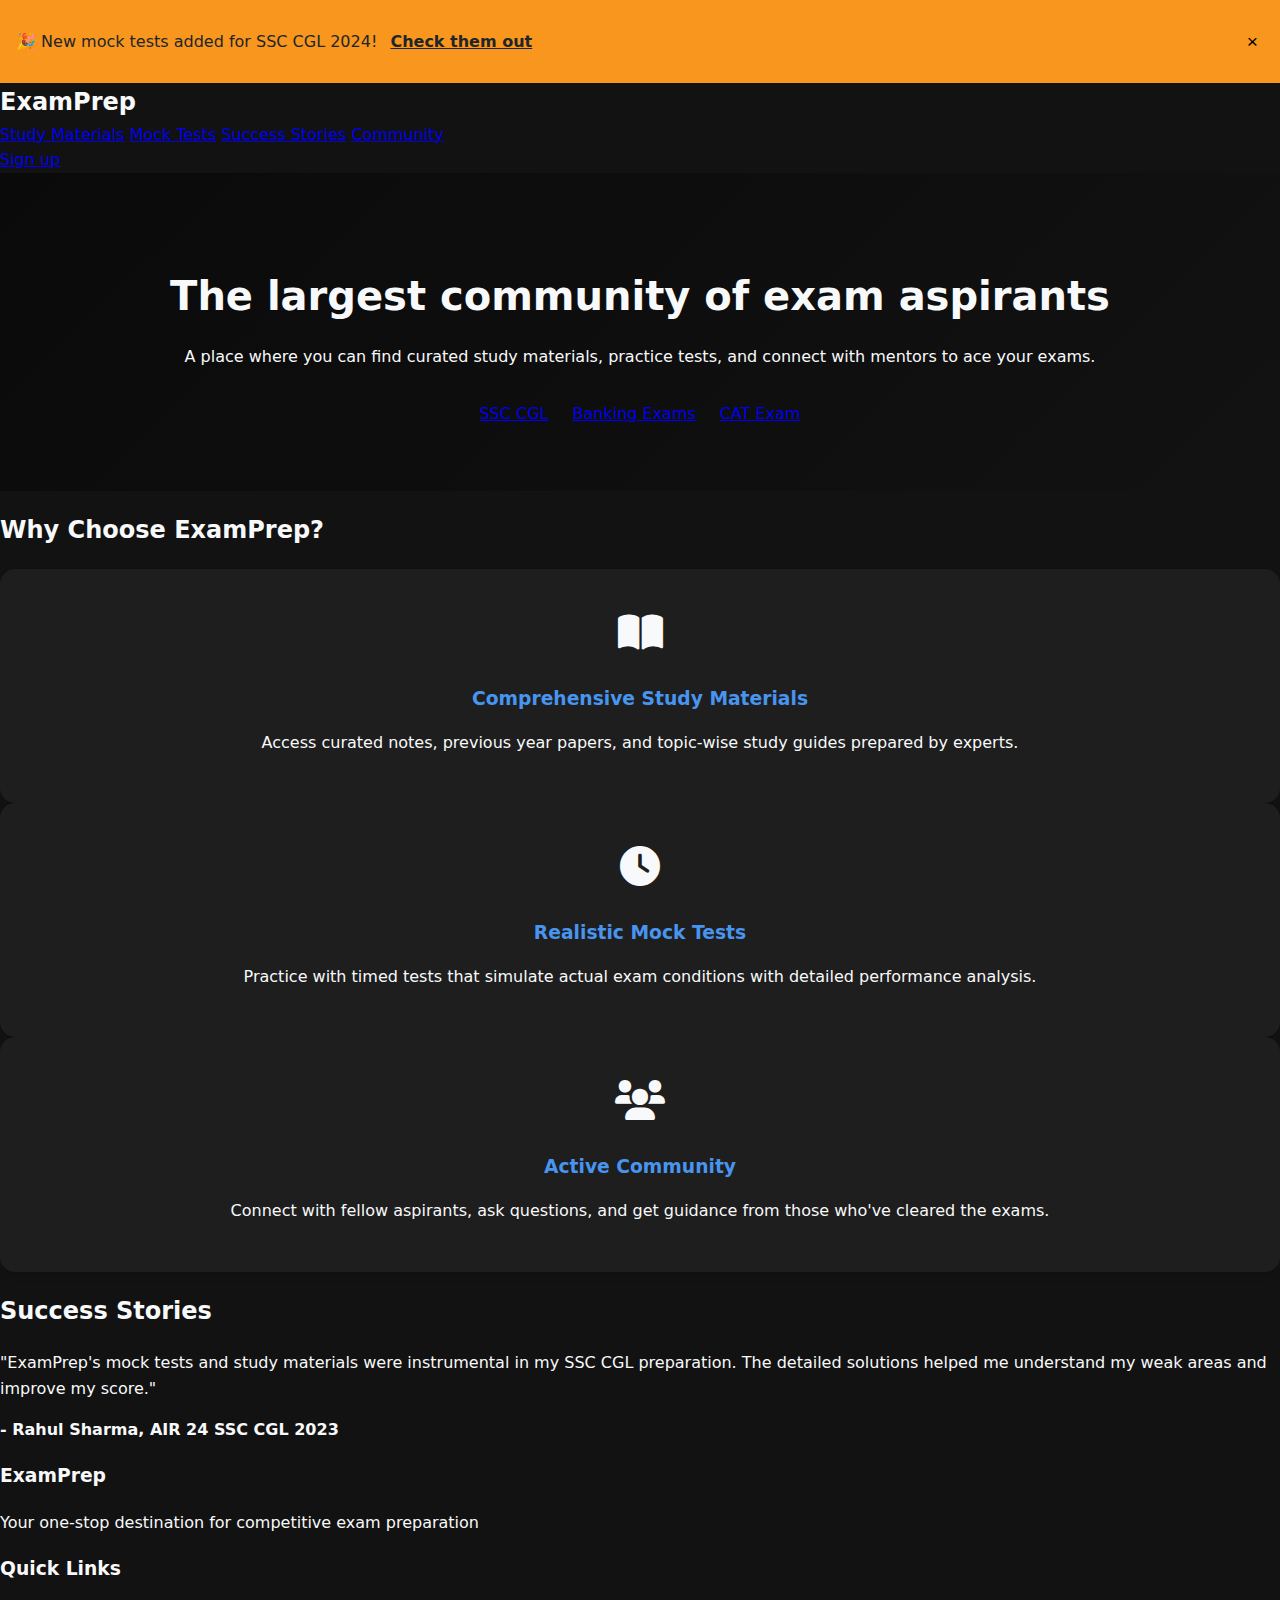
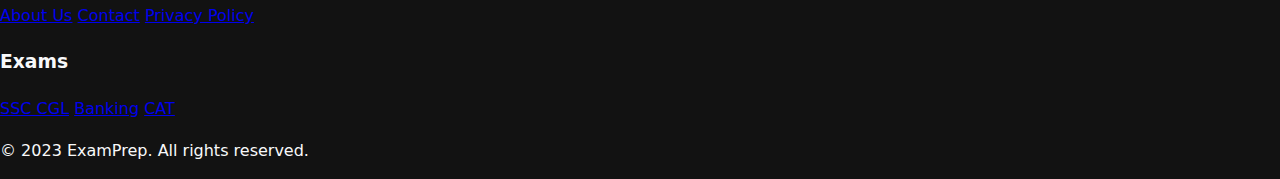
<file: index.html>
<!DOCTYPE html>
<html lang="en">
<head>
    <meta charset="UTF-8">
    <meta name="viewport" content="width=device-width, initial-scale=1.0">
    <title>ExamPrep - Your Gateway to Success</title>
    <link rel="stylesheet" href="styles.css">
    <link rel="stylesheet" href="https://cdnjs.cloudflare.com/ajax/libs/font-awesome/6.0.0/css/all.min.css">
</head>
<body>
    <!-- Notification Banner -->
    <div class="notification-banner">
        <p>🎉 New mock tests added for SSC CGL 2024! <a href="#">Check them out</a></p>
        <button class="close-banner">&times;</button>
    </div>

    <header>
        <nav>
            <div class="logo">ExamPrep</div>
            <div class="nav-links">
                <a href="#">Study Materials</a>
                <a href="#">Mock Tests</a>
                <a href="#">Success Stories</a>
                <a href="#">Community</a>
            </div>
            <a href="#" class="cta-button">Sign up</a>
        </nav>
    </header>
    
    <section class="hero">
        <h1>The largest community of exam aspirants</h1>
        <p>A place where you can find curated study materials, practice tests, and connect with mentors to ace your exams.</p>
        
        <div class="exam-buttons">
            <a href="exam-page.html?exam=ssc" class="exam-button">SSC CGL</a>
            <a href="exam-page.html?exam=banking" class="exam-button">Banking Exams</a>
            <a href="exam-page.html?exam=cat" class="exam-button">CAT Exam</a>
        </div>
    </section>
    
    <section class="features">
        <h2 class="section-title">Why Choose ExamPrep?</h2>
        <div class="features-grid">
            <div class="feature-card">
                <div class="feature-icon"><i class="fas fa-book-open"></i></div>
                <h3>Comprehensive Study Materials</h3>
                <p>Access curated notes, previous year papers, and topic-wise study guides prepared by experts.</p>
            </div>
            <div class="feature-card">
                <div class="feature-icon"><i class="fas fa-clock"></i></div>
                <h3>Realistic Mock Tests</h3>
                <p>Practice with timed tests that simulate actual exam conditions with detailed performance analysis.</p>
            </div>
            <div class="feature-card">
                <div class="feature-icon"><i class="fas fa-users"></i></div>
                <h3>Active Community</h3>
                <p>Connect with fellow aspirants, ask questions, and get guidance from those who've cleared the exams.</p>
            </div>
        </div>
    </section>
    
    <section class="testimonials">
        <h2 class="section-title">Success Stories</h2>
        <div class="testimonial-card">
            <div class="testimonial-content">
                <p>"ExamPrep's mock tests and study materials were instrumental in my SSC CGL preparation. The detailed solutions helped me understand my weak areas and improve my score."</p>
                <p><strong>- Rahul Sharma, AIR 24 SSC CGL 2023</strong></p>
            </div>
        </div>
    </section>
    
    <footer>
        <div class="footer-content">
            <div class="footer-section">
                <h3>ExamPrep</h3>
                <p>Your one-stop destination for competitive exam preparation</p>
            </div>
            <div class="footer-section">
                <h3>Quick Links</h3>
                <a href="#">About Us</a>
                <a href="#">Contact</a>
                <a href="#">Privacy Policy</a>
            </div>
            <div class="footer-section">
                <h3>Exams</h3>
                <a href="#">SSC CGL</a>
                <a href="#">Banking</a>
                <a href="#">CAT</a>
            </div>
        </div>
        <div class="footer-bottom">
            <p>&copy; 2023 ExamPrep. All rights reserved.</p>
        </div>
    </footer>

    <script src="script.js"></script>
</body>
</html>
</file>
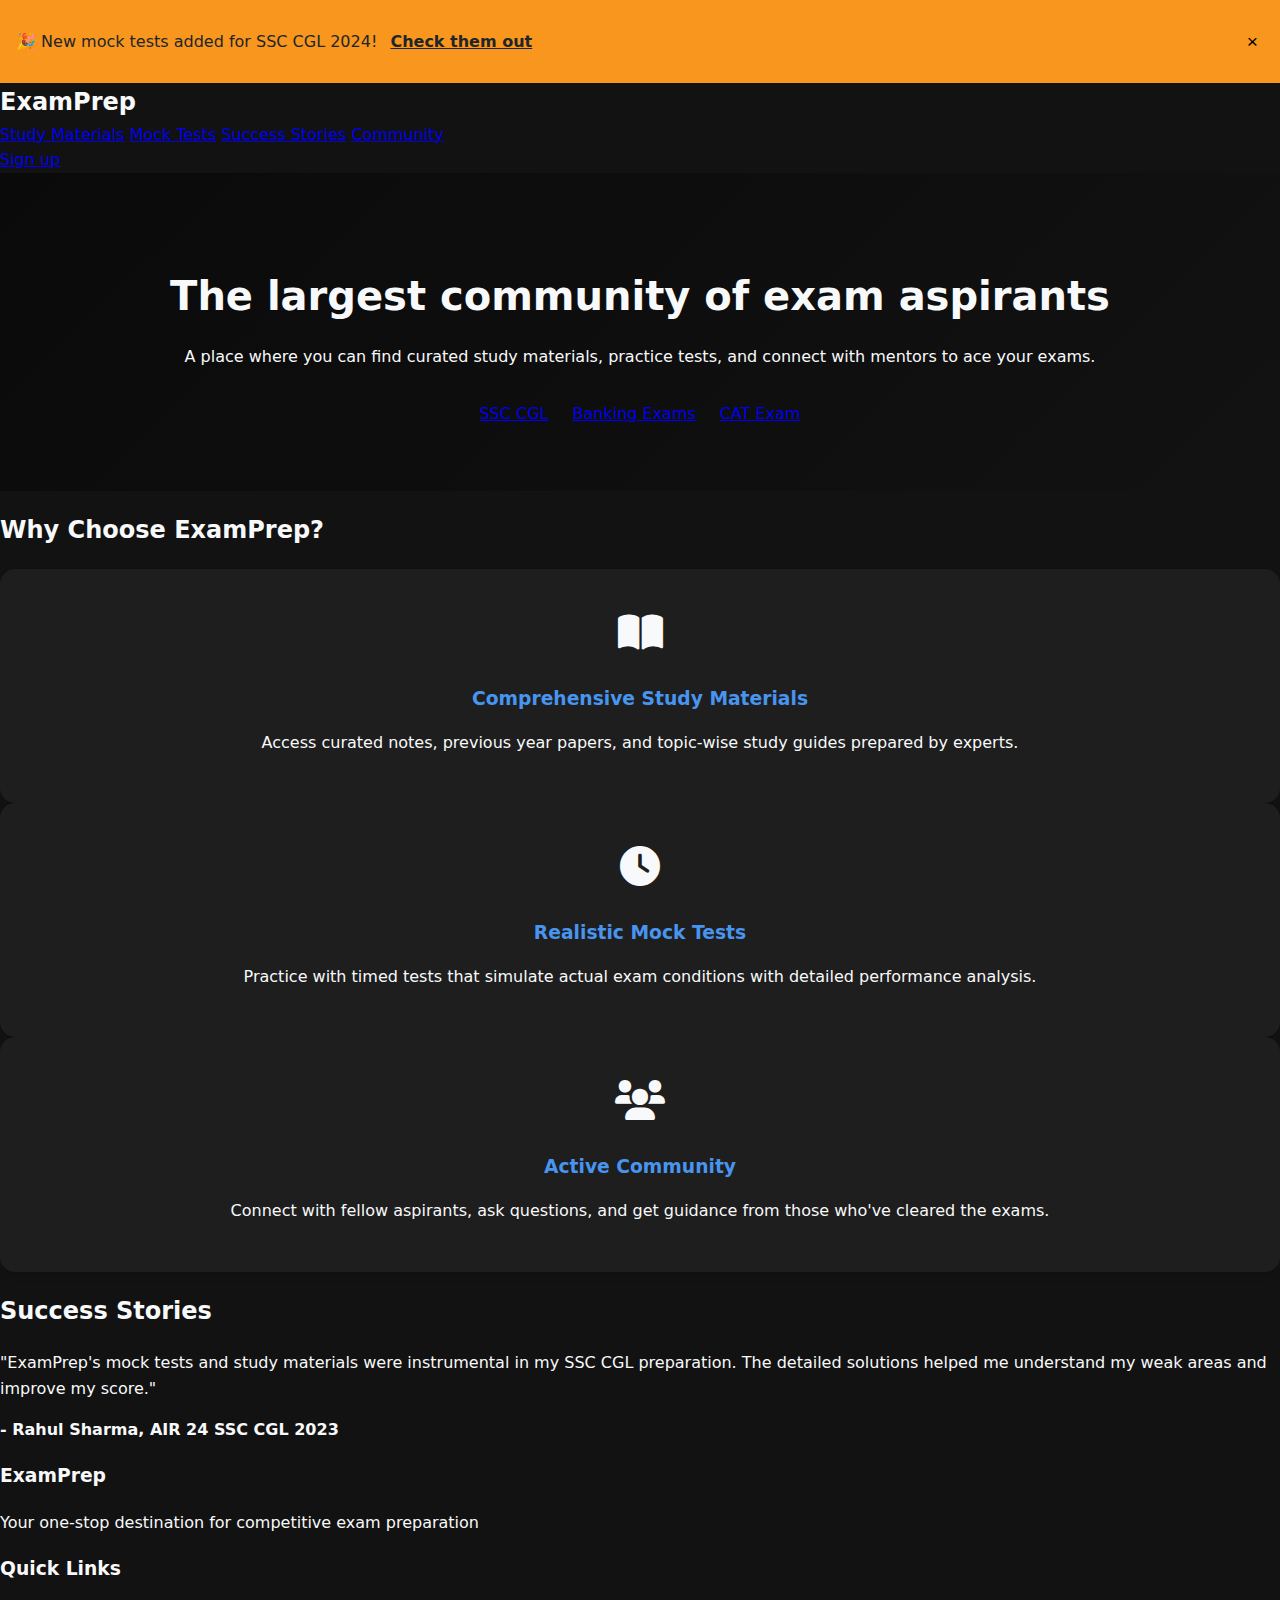
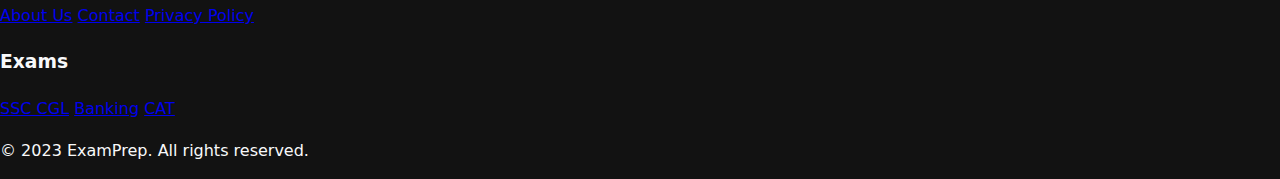
<file: deepseek_html_20250714_769ae2.html>
<!DOCTYPE html>
<html lang="en">
<head>
    <meta charset="UTF-8">
    <meta name="viewport" content="width=device-width, initial-scale=1.0">
    <title>ExamPrep - Your Gateway to Success</title>
    <link rel="stylesheet" href="styles.css">
    <link rel="stylesheet" href="https://cdnjs.cloudflare.com/ajax/libs/font-awesome/6.0.0/css/all.min.css">
</head>
<body>
    <!-- Notification Banner -->
    <div class="notification-banner">
        <p>🎉 New mock tests added for SSC CGL 2024! <a href="#">Check them out</a></p>
        <button class="close-banner">&times;</button>
    </div>

    <header>
        <nav>
            <div class="logo">ExamPrep</div>
            <div class="nav-links">
                <a href="#">Study Materials</a>
                <a href="#">Mock Tests</a>
                <a href="#">Success Stories</a>
                <a href="#">Community</a>
            </div>
            <a href="#" class="cta-button">Sign up</a>
        </nav>
    </header>
    
    <section class="hero">
        <h1>The largest community of exam aspirants</h1>
        <p>A place where you can find curated study materials, practice tests, and connect with mentors to ace your exams.</p>
        
        <div class="exam-buttons">
            <a href="exam-page.html?exam=ssc" class="exam-button">SSC CGL</a>
            <a href="exam-page.html?exam=banking" class="exam-button">Banking Exams</a>
            <a href="exam-page.html?exam=cat" class="exam-button">CAT Exam</a>
        </div>
    </section>
    
    <section class="features">
        <h2 class="section-title">Why Choose ExamPrep?</h2>
        <div class="features-grid">
            <div class="feature-card">
                <div class="feature-icon"><i class="fas fa-book-open"></i></div>
                <h3>Comprehensive Study Materials</h3>
                <p>Access curated notes, previous year papers, and topic-wise study guides prepared by experts.</p>
            </div>
            <div class="feature-card">
                <div class="feature-icon"><i class="fas fa-clock"></i></div>
                <h3>Realistic Mock Tests</h3>
                <p>Practice with timed tests that simulate actual exam conditions with detailed performance analysis.</p>
            </div>
            <div class="feature-card">
                <div class="feature-icon"><i class="fas fa-users"></i></div>
                <h3>Active Community</h3>
                <p>Connect with fellow aspirants, ask questions, and get guidance from those who've cleared the exams.</p>
            </div>
        </div>
    </section>
    
    <section class="testimonials">
        <h2 class="section-title">Success Stories</h2>
        <div class="testimonial-card">
            <div class="testimonial-content">
                <p>"ExamPrep's mock tests and study materials were instrumental in my SSC CGL preparation. The detailed solutions helped me understand my weak areas and improve my score."</p>
                <p><strong>- Rahul Sharma, AIR 24 SSC CGL 2023</strong></p>
            </div>
        </div>
    </section>
    
    <footer>
        <div class="footer-content">
            <div class="footer-section">
                <h3>ExamPrep</h3>
                <p>Your one-stop destination for competitive exam preparation</p>
            </div>
            <div class="footer-section">
                <h3>Quick Links</h3>
                <a href="#">About Us</a>
                <a href="#">Contact</a>
                <a href="#">Privacy Policy</a>
            </div>
            <div class="footer-section">
                <h3>Exams</h3>
                <a href="#">SSC CGL</a>
                <a href="#">Banking</a>
                <a href="#">CAT</a>
            </div>
        </div>
        <div class="footer-bottom">
            <p>&copy; 2023 ExamPrep. All rights reserved.</p>
        </div>
    </footer>

    <script src="script.js"></script>
</body>
</html>
</file>
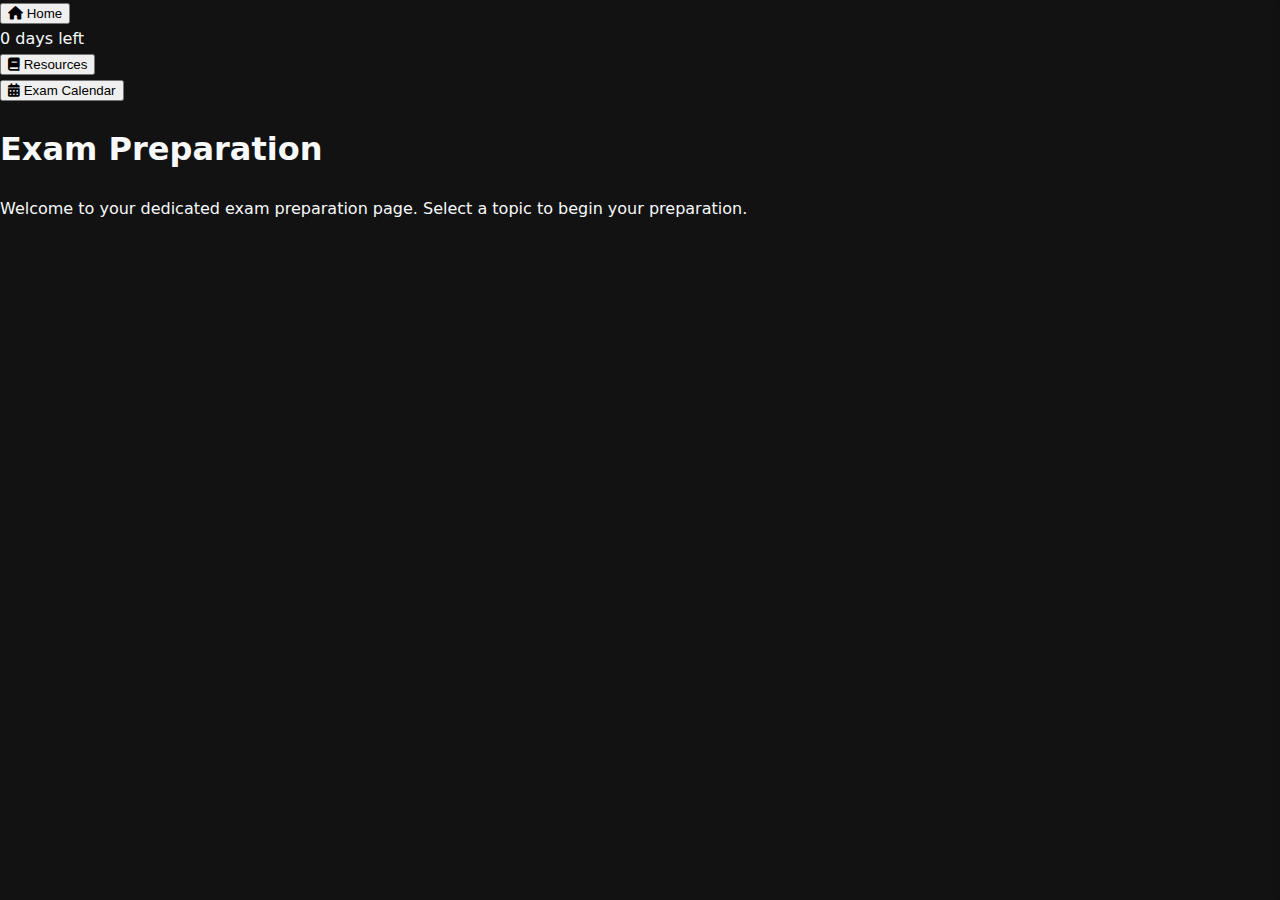
<file: deepseek_html_20250714_f3fe8f (1).html>
<!DOCTYPE html>
<html lang="en">
<head>
    <meta charset="UTF-8">
    <meta name="viewport" content="width=device-width, initial-scale=1.0">
    <title>Exam Preparation | ExamPrep</title>
    <link rel="stylesheet" href="styles.css">
    <link rel="stylesheet" href="calendar.css">
    <link rel="stylesheet" href="https://cdnjs.cloudflare.com/ajax/libs/font-awesome/6.0.0/css/all.min.css">
</head>
<body>
    <!-- Dark Theme Navbar -->
    <header class="exam-header">
        <nav>
            <div class="nav-left">
                <button class="nav-button" onclick="window.location.href='index.html'">
                    <i class="fas fa-home"></i> Home
                </button>
                <div class="days-countdown" id="daysCountdown">
                    <span id="daysLeft">--</span> days left
                </div>
                <button class="nav-button" id="resourcesBtn">
                    <i class="fas fa-book"></i> Resources
                </button>
            </div>
            
            <div class="nav-right">
                <button class="nav-button" id="calendarToggle">
                    <i class="fas fa-calendar-alt"></i> Exam Calendar
                </button>
            </div>
        </nav>
    </header>

    <!-- Calendar Sidebar -->
    <div class="calendar-sidebar" id="calendarSidebar">
        <div class="sidebar-header">
            <h3>Exam Calendar</h3>
            <button class="close-sidebar">&times;</button>
        </div>
        <div class="calendar-events" id="calendarEvents">
            <!-- Events will be added dynamically -->
            <div class="event-item">
                <div class="event-date">15 Oct</div>
                <div class="event-title">SSC CGL Tier-I</div>
            </div>
            <!-- More events can be added here -->
        </div>
    </div>

    <!-- Main Content -->
    <main class="exam-main">
        <h1 id="examTitle">Exam Preparation</h1>
        <div class="exam-content">
            <p>Welcome to your dedicated exam preparation page. Select a topic to begin your preparation.</p>
            <!-- Content will be loaded based on exam type -->
        </div>
    </main>

    <!-- Overlay when sidebar is open -->
    <div class="overlay" id="overlay"></div>

    <script src="script.js"></script>
    <script>
        // Get exam type from URL
        const urlParams = new URLSearchParams(window.location.search);
        const examType = urlParams.get('exam');
        
        // Set exam title and countdown based on exam type
        document.addEventListener('DOMContentLoaded', function() {
            const examTitle = document.getElementById('examTitle');
            const examDate = new Date();
            
            switch(examType) {
                case 'ssc':
                    examTitle.textContent = 'SSC CGL Preparation';
                    examDate.setMonth(examDate.getMonth() + 3); // Example: 3 months from now
                    break;
                case 'banking':
                    examTitle.textContent = 'Banking Exams Preparation';
                    examDate.setMonth(examDate.getMonth() + 2);
                    break;
                case 'cat':
                    examTitle.textContent = 'CAT Exam Preparation';
                    examDate.setMonth(examDate.getMonth() + 4);
                    break;
            }
            
            // Set countdown
            updateCountdown(examDate);
        });
        
        function updateCountdown(examDate) {
            const today = new Date();
            const timeDiff = examDate.getTime() - today.getTime();
            const daysLeft = Math.ceil(timeDiff / (1000 * 3600 * 24));
            
            document.getElementById('daysLeft').textContent = daysLeft;
        }
    </script>
</body>
</html>
</file>
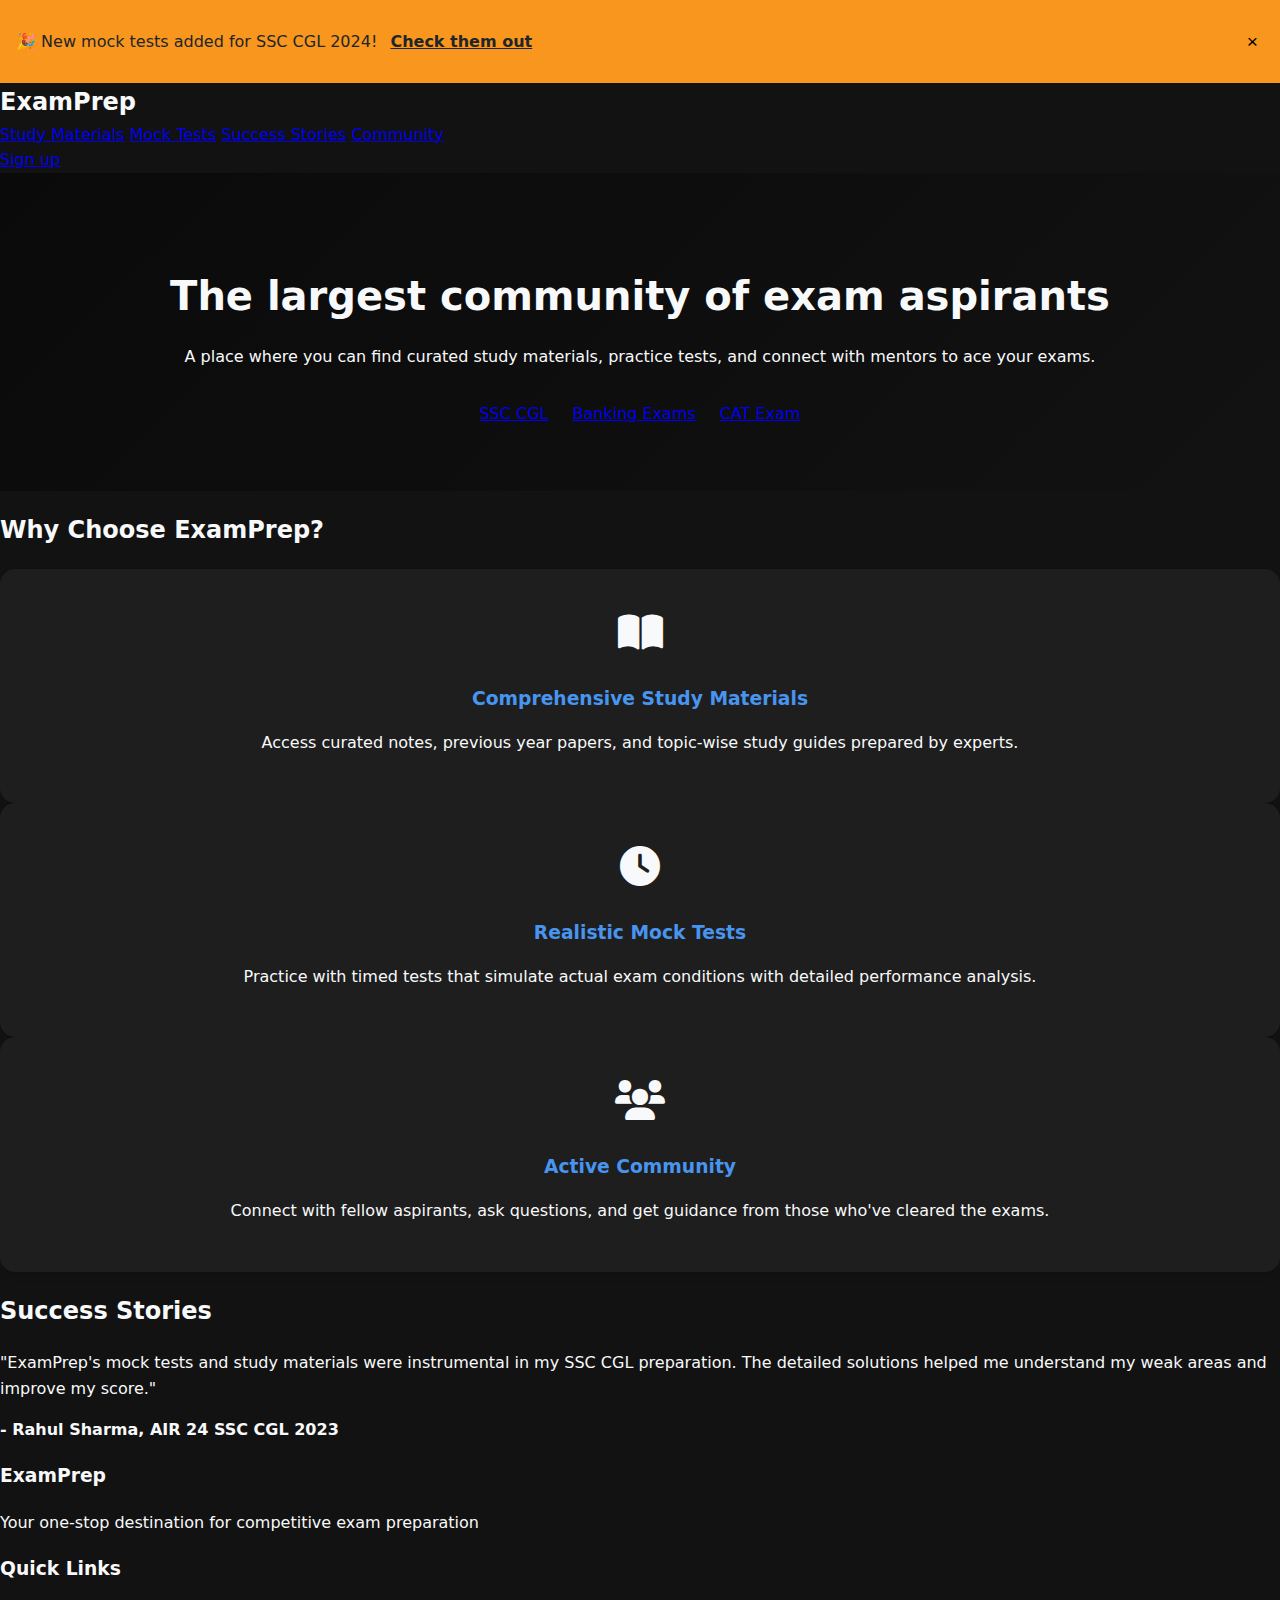
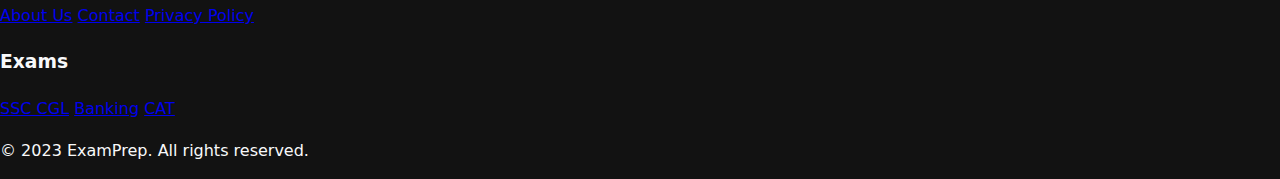
<file: exam-details.html>
<!DOCTYPE html>
<html lang="en">
<head>
    <meta charset="UTF-8">
    <meta name="viewport" content="width=device-width, initial-scale=1.0">
    <title>Exam Details | ExamPrep</title>
    <link rel="stylesheet" href="styles.css">
    <link rel="stylesheet" href="https://cdnjs.cloudflare.com/ajax/libs/font-awesome/6.0.0/css/all.min.css">
</head>
<body class="dark-theme">
    <header class="main-header">
        <div class="header-container">
            <div class="logo">
                <span class="logo-icon">📚</span>
                <span>ExamPrep</span>
            </div>
            <button class="back-btn" onclick="window.history.back()">
                <i class="fas fa-arrow-left"></i> Back
            </button>
        </div>
    </header>

    <main class="exam-details-container">
        <div class="exam-header" id="examHeader">
            <h1 id="examTitle">Exam Title</h1>
            <div class="exam-meta">
                <div class="meta-item">
                    <i class="fas fa-calendar-day"></i>
                    <span id="examDate">--</span>
                </div>
                <div class="meta-item">
                    <i class="fas fa-hourglass-end"></i>
                    <span id="daysLeft">-- days left</span>
                </div>
            </div>
        </div>

        <div class="exam-tabs">
            <button class="tab-btn active" data-tab="overview">Overview</button>
            <button class="tab-btn" data-tab="syllabus">Syllabus</button>
            <button class="tab-btn" data-tab="preparation">Preparation</button>
            <button class="tab-btn" data-tab="resources">Resources</button>
        </div>

        <div class="tab-content active" id="overview">
            <h2>About the Exam</h2>
            <p id="examDescription">Loading exam details...</p>
            
            <div class="key-details">
                <h3>Key Details</h3>
                <div class="details-grid">
                    <div class="detail-item">
                        <i class="fas fa-file-signature"></i>
                        <div>
                            <h4>Application Deadline</h4>
                            <p id="examDeadline">--</p>
                        </div>
                    </div>
                    <div class="detail-item">
                        <i class="fas fa-money-bill-wave"></i>
                        <div>
                            <h4>Application Fee</h4>
                            <p id="examFee">--</p>
                        </div>
                    </div>
                    <div class="detail-item">
                        <i class="fas fa-graduation-cap"></i>
                        <div>
                            <h4>Eligibility</h4>
                            <p id="examEligibility">--</p>
                        </div>
                    </div>
                    <div class="detail-item">
                        <i class="fas fa-layer-group"></i>
                        <div>
                            <h4>Exam Stages</h4>
                            <p id="examStages">--</p>
                        </div>
                    </div>
                </div>
            </div>
        </div>

        <div class="tab-content" id="syllabus">
            <h2>Exam Syllabus</h2>
            <div class="syllabus-sections" id="syllabusSections">
                <!-- Generated via JavaScript -->
            </div>
        </div>

        <div class="tab-content" id="preparation">
            <h2>Preparation Strategy</h2>
            <div class="preparation-steps" id="preparationSteps">
                <!-- Generated via JavaScript -->
            </div>
            
            <div class="study-plan">
                <h3>Suggested Study Plan</h3>
                <div class="plan-grid" id="studyPlan">
                    <!-- Generated via JavaScript -->
                </div>
            </div>
        </div>

        <div class="tab-content" id="resources">
            <h2>Recommended Resources</h2>
            <div class="resource-categories">
                <div class="resource-category">
                    <h3>Books</h3>
                    <ul class="resource-list" id="bookResources">
                        <!-- Generated via JavaScript -->
                    </ul>
                </div>
                <div class="resource-category">
                    <h3>Online Courses</h3>
                    <ul class="resource-list" id="courseResources">
                        <!-- Generated via JavaScript -->
                    </ul>
                </div>
                <div class="resource-category">
                    <h3>Practice Platforms</h3>
                    <ul class="resource-list" id="practiceResources">
                        <!-- Generated via JavaScript -->
                    </ul>
                </div>
            </div>
        </div>

        <div class="action-buttons">
            <button class="action-btn primary-btn" id="setTargetBtn">
                <i class="fas fa-bullseye"></i> Set as Target Exam
            </button>
            <button class="action-btn secondary-btn" id="mockTestBtn">
                <i class="fas fa-file-alt"></i> Take Mock Test
            </button>
        </div>
    </main>

    <script src="script.js"></script>
    <script>
        // Get exam ID from URL
        const urlParams = new URLSearchParams(window.location.search);
        const examId = urlParams.get('id');
        
        // Exam data (would normally come from an API)
        const examDatabase = {
            'ssc-cgl-2023': {
                title: 'SSC CGL 2023',
                date: 'November 15, 2023',
                deadline: 'September 30, 2023',
                description: 'The Staff Selection Commission Combined Graduate Level Examination (SSC CGL) is conducted for recruiting staff to various posts in ministries, departments and organizations of the Government of India.',
                fee: '₹100 (General), ₹0 (SC/ST)',
                eligibility: 'Bachelor\'s degree from recognized university',
                stages: 'Tier-I (Prelims), Tier-II (Mains), Tier-III (Descriptive), Tier-IV (Skill Test)',
                syllabus: {
                    'Tier-I': [
                        'General Intelligence & Reasoning (25 questions)',
                        'General Awareness (25 questions)',
                        'Quantitative Aptitude (25 questions)',
                        'English Comprehension (25 questions)'
                    ],
                    'Tier-II': [
                        'Paper-I: Quantitative Abilities (100 questions)',
                        'Paper-II: English Language & Comprehension (200 questions)',
                        'Paper-III: Statistics (100 questions)',
                        'Paper-IV: General Studies (100 questions)'
                    ]
                },
                preparation: [
                    'Understand the exam pattern and syllabus thoroughly',
                    'Create a realistic study schedule covering all topics',
                    'Focus on speed and accuracy in quantitative aptitude',
                    'Practice previous year question papers',
                    'Take regular mock tests to assess preparation'
                ],
                studyPlan: [
                    { week: '1-2', focus: 'Quantitative Aptitude Basics' },
                    { week: '3-4', focus: 'English Grammar & Vocabulary' },
                    { week: '5-6', focus: 'General Awareness Current Affairs' },
                    { week: '7-8', focus: 'Reasoning Practice' },
                    { week: '9+', focus: 'Full-length Mock Tests' }
                ],
                resources: {
                    books: [
                        'Quantitative Aptitude by R.S. Aggarwal',
                        'Fast Track Objective Arithmetic by Rajesh Verma',
                        'English Grammar & Composition by Wren & Martin',
                        'Lucent\'s General Knowledge'
                    ],
                    courses: [
                        'SSC CGL Complete Course - Unacademy',
                        'Quantitative Aptitude Mastery - Gradeup',
                        'English for Competitive Exams - BYJU\'S'
                    ],
                    practice: [
                        'SSC Adda - Previous Year Papers',
                        'Testbook - Mock Test Series',
                        'Oliveboard - Free Practice Tests'
                    ]
                }
            },
            // Add other exams similarly
        };
        
        // Load exam data
        document.addEventListener('DOMContentLoaded', () => {
            const exam = examDatabase[examId];
            if (!exam) {
                window.location.href = 'index.html';
                return;
            }
            
            // Set basic info
            document.getElementById('examTitle').textContent = exam.title;
            document.getElementById('examDescription').textContent = exam.description;
            document.getElementById('examDate').textContent = exam.date;
            document.getElementById('examDeadline').textContent = exam.deadline;
            document.getElementById('examFee').textContent = exam.fee;
            document.getElementById('examEligibility').textContent = exam.eligibility;
            document.getElementById('examStages').textContent = exam.stages;
            
            // Calculate days left
            const examDate = new Date(exam.date);
            const today = new Date();
            const timeDiff = examDate.getTime() - today.getTime();
            const daysLeft = Math.ceil(timeDiff / (1000 * 3600 * 24));
            document.getElementById('daysLeft').textContent = `${daysLeft} days left`;
            
            // Set tab functionality
            setupTabs();
            
            // Load syllabus
            loadSyllabus(exam.syllabus);
            
            // Load preparation
            loadPreparation(exam.preparation, exam.studyPlan);
            
            // Load resources
            loadResources(exam.resources);
            
            // Set button actions
            document.getElementById('setTargetBtn').addEventListener('click', () => {
                localStorage.setItem('targetExam', JSON.stringify({
                    id: examId,
                    name: exam.title,
                    date: examDate
                }));
                alert(`${exam.title} set as your target exam!`);
                window.location.href = 'index.html';
            });
            
            document.getElementById('mockTestBtn').addEventListener('click', () => {
                alert('Mock test feature coming soon!');
            });
        });
        
        function setupTabs() {
            const tabs = document.querySelectorAll('.tab-btn');
            const contents = document.querySelectorAll('.tab-content');
            
            tabs.forEach(tab => {
                tab.addEventListener('click', () => {
                    // Remove active class from all tabs and contents
                    tabs.forEach(t => t.classList.remove('active'));
                    contents.forEach(c => c.classList.remove('active'));
                    
                    // Add active class to clicked tab and corresponding content
                    tab.classList.add('active');
                    const tabId = tab.getAttribute('data-tab');
                    document.getElementById(tabId).classList.add('active');
                });
            });
        }
        
        function loadSyllabus(syllabus) {
            const container = document.getElementById('syllabusSections');
            container.innerHTML = '';
            
            for (const [section, topics] of Object.entries(syllabus)) {
                const sectionDiv = document.createElement('div');
                sectionDiv.className = 'syllabus-section';
                sectionDiv.innerHTML = `
                    <h3>${section}</h3>
                    <ul>
                        ${topics.map(topic => `<li>${topic}</li>`).join('')}
                    </ul>
                `;
                container.appendChild(sectionDiv);
            }
        }
        
        function loadPreparation(steps, plan) {
            const stepsContainer = document.getElementById('preparationSteps');
            stepsContainer.innerHTML = `
                <ol>
                    ${steps.map(step => `<li>${step}</li>`).join('')}
                </ol>
            `;
            
            const planContainer = document.getElementById('studyPlan');
            planContainer.innerHTML = plan.map(item => `
                <div class="plan-item">
                    <div class="plan-week">${item.week}</div>
                    <div class="plan-focus">${item.focus}</div>
                </div>
            `).join('');
        }
        
        function loadResources(resources) {
            document.getElementById('bookResources').innerHTML = 
                resources.books.map(book => `<li>${book}</li>`).join('');
            
            document.getElementById('courseResources').innerHTML = 
                resources.courses.map(course => `<li>${course}</li>`).join('');
            
            document.getElementById('practiceResources').innerHTML = 
                resources.practice.map(platform => `<li>${platform}</li>`).join('');
        }
    </script>
</body>
</html>
</file>
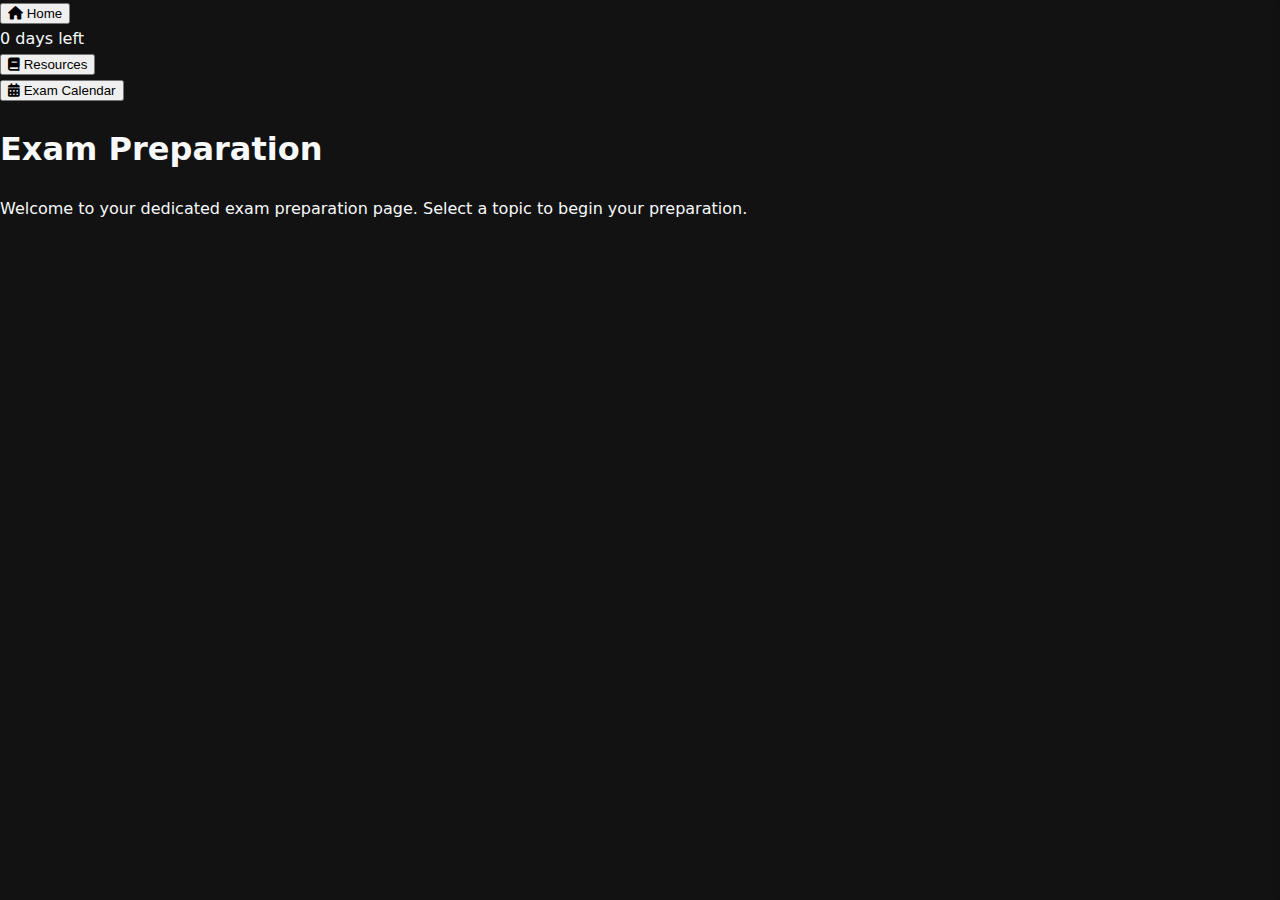
<file: exam-page.html>
<!DOCTYPE html>
<html lang="en">
<head>
    <meta charset="UTF-8">
    <meta name="viewport" content="width=device-width, initial-scale=1.0">
    <title>Exam Preparation | ExamPrep</title>
    <link rel="stylesheet" href="styles.css">
    <link rel="stylesheet" href="calendar.css">
    <link rel="stylesheet" href="https://cdnjs.cloudflare.com/ajax/libs/font-awesome/6.0.0/css/all.min.css">
</head>
<body>
    <!-- Dark Theme Navbar -->
    <header class="exam-header">
        <nav>
            <div class="nav-left">
                <button class="nav-button" onclick="window.location.href='index.html'">
                    <i class="fas fa-home"></i> Home
                </button>
                <div class="days-countdown" id="daysCountdown">
                    <span id="daysLeft">--</span> days left
                </div>
                <button class="nav-button" id="resourcesBtn">
                    <i class="fas fa-book"></i> Resources
                </button>
            </div>
            
            <div class="nav-right">
                <button class="nav-button" id="calendarToggle">
                    <i class="fas fa-calendar-alt"></i> Exam Calendar
                </button>
            </div>
        </nav>
    </header>

    <!-- Calendar Sidebar -->
    <div class="calendar-sidebar" id="calendarSidebar">
        <div class="sidebar-header">
            <h3>Exam Calendar</h3>
            <button class="close-sidebar">&times;</button>
        </div>
        <div class="calendar-events" id="calendarEvents">
            <!-- Events will be added dynamically -->
            <div class="event-item">
                <div class="event-date">15 Oct</div>
                <div class="event-title">SSC CGL Tier-I</div>
            </div>
            <!-- More events can be added here -->
        </div>
    </div>

    <!-- Main Content -->
    <main class="exam-main">
        <h1 id="examTitle">Exam Preparation</h1>
        <div class="exam-content">
            <p>Welcome to your dedicated exam preparation page. Select a topic to begin your preparation.</p>
            <!-- Content will be loaded based on exam type -->
        </div>
    </main>

    <!-- Overlay when sidebar is open -->
    <div class="overlay" id="overlay"></div>

    <script src="script.js"></script>
    <script>
        // Get exam type from URL
        const urlParams = new URLSearchParams(window.location.search);
        const examType = urlParams.get('exam');
        
        // Set exam title and countdown based on exam type
        document.addEventListener('DOMContentLoaded', function() {
            const examTitle = document.getElementById('examTitle');
            const examDate = new Date();
            
            switch(examType) {
                case 'ssc':
                    examTitle.textContent = 'SSC CGL Preparation';
                    examDate.setMonth(examDate.getMonth() + 3); // Example: 3 months from now
                    break;
                case 'banking':
                    examTitle.textContent = 'Banking Exams Preparation';
                    examDate.setMonth(examDate.getMonth() + 2);
                    break;
                case 'cat':
                    examTitle.textContent = 'CAT Exam Preparation';
                    examDate.setMonth(examDate.getMonth() + 4);
                    break;
            }
            
            // Set countdown
            updateCountdown(examDate);
        });
        
        function updateCountdown(examDate) {
            const today = new Date();
            const timeDiff = examDate.getTime() - today.getTime();
            const daysLeft = Math.ceil(timeDiff / (1000 * 3600 * 24));
            
            document.getElementById('daysLeft').textContent = daysLeft;
        }
    </script>
</body>
</html>
</file>
<file: styles.css>
:root {
    --primary: #4361ee;
    --primary-dark: #3a56d4;
    --secondary: #3f37c9;
    --accent: #4895ef;
    --text: #f8f9fa;
    --text-dark: #212529;
    --bg-dark: #121212;
    --bg-darker: #0a0a0a;
    --card-bg: #1e1e1e;
    --success: #4cc9f0;
    --warning: #f8961e;
    --danger: #f94144;
}

/* Base Styles */
body {
    font-family: 'Segoe UI', system-ui, -apple-system, sans-serif;
    background-color: var(--bg-dark);
    color: var(--text);
    margin: 0;
    padding: 0;
    line-height: 1.6;
}

.dark-theme {
    background-color: var(--bg-dark);
    color: var(--text);
}

/* Header Styles */
.main-header {
    background-color: var(--bg-darker);
    box-shadow: 0 2px 10px rgba(0, 0, 0, 0.3);
    position: sticky;
    top: 0;
    z-index: 1000;
}

.header-container {
    display: flex;
    justify-content: space-between;
    align-items: center;
    padding: 1rem 2rem;
    max-width: 1400px;
    margin: 0 auto;
}

.logo {
    display: flex;
    align-items: center;
    gap: 0.5rem;
    font-size: 1.5rem;
    font-weight: 700;
    color: var(--text);
}

.logo-icon {
    font-size: 1.8rem;
}

.main-nav ul {
    display: flex;
    gap: 1.5rem;
    list-style: none;
}

.main-nav a {
    color: var(--text);
    text-decoration: none;
    font-weight: 500;
    transition: color 0.3s;
    padding: 0.5rem 0;
    position: relative;
}

.main-nav a:hover {
    color: var(--accent);
}

.main-nav a::after {
    content: '';
    position: absolute;
    bottom: 0;
    left: 0;
    width: 0;
    height: 2px;
    background-color: var(--accent);
    transition: width 0.3s;
}

.main-nav a:hover::after {
    width: 100%;
}

.header-actions {
    display: flex;
    align-items: center;
    gap: 1rem;
}

/* Auth Button Flip Effect */
.auth-buttons {
    perspective: 1000px;
    width: 100px;
    height: 40px;
}

.auth-btn {
    width: 100%;
    height: 100%;
    position: relative;
    transform-style: preserve-3d;
    transition: transform 0.6s;
    cursor: pointer;
    border: none;
    border-radius: 25px;
    font-weight: 500;
}

.auth-btn .front,
.auth-btn .back {
    position: absolute;
    width: 100%;
    height: 100%;
    backface-visibility: hidden;
    display: flex;
    align-items: center;
    justify-content: center;
    border-radius: 25px;
}

.auth-btn .front {
    background-color: var(--primary);
    color: white;
    transform: rotateY(0deg);
}

.auth-btn .back {
    background-color: var(--secondary);
    color: white;
    transform: rotateY(180deg);
}

.auth-btn.flipped {
    transform: rotateY(180deg);
}

/* Hamburger Button */
.hamburger-btn {
    display: none;
    flex-direction: column;
    justify-content: space-around;
    width: 30px;
    height: 24px;
    background: transparent;
    border: none;
    cursor: pointer;
    padding: 0;
    z-index: 1001;
}

.hamburger-btn .bar {
    width: 100%;
    height: 3px;
    background-color: var(--text);
    transition: all 0.3s ease;
}

.hamburger-btn.active .bar:nth-child(1) {
    transform: translateY(8px) rotate(45deg);
}

.hamburger-btn.active .bar:nth-child(2) {
    opacity: 0;
}

.hamburger-btn.active .bar:nth-child(3) {
    transform: translateY(-8px) rotate(-45deg);
}

/* Mobile Menu */
.mobile-menu {
    position: fixed;
    top: 0;
    right: -100%;
    width: 70%;
    height: 100vh;
    background-color: var(--bg-darker);
    padding: 5rem 2rem;
    transition: right 0.3s ease;
    z-index: 1000;
}

.mobile-menu.active {
    right: 0;
}

.mobile-menu ul {
    list-style: none;
    padding: 0;
}

.mobile-menu li {
    margin-bottom: 1.5rem;
}

.mobile-menu a {
    color: var(--text);
    text-decoration: none;
    font-size: 1.1rem;
    transition: color 0.3s;
}

.mobile-menu a:hover {
    color: var(--accent);
}

/* Days Counter */
.days-counter {
    background-color: var(--primary);
    color: white;
    padding: 0.8rem 0;
    text-align: center;
    font-weight: 500;
    box-shadow: 0 2px 10px rgba(0, 0, 0, 0.2);
}

.days-counter span {
    font-weight: 700;
}

/* Hero Section */
.hero {
    padding: 4rem 2rem;
    text-align: center;
    background: linear-gradient(135deg, var(--bg-darker), var(--bg-dark));
}

.hero-content {
    max-width: 800px;
    margin: 0 auto;
}

.hero h1 {
    font-size: 2.5rem;
    margin-bottom: 1rem;
}

.highlight {
    color: var(--accent);
    position: relative;
    display: inline-block;
}

.highlight::after {
    content: '';
    position: absolute;
    bottom: 5px;
    left: 0;
    width: 100%;
    height: 10px;
    background-color: rgba(72, 149, 239, 0.3);
    z-index: -1;
}

.subtitle {
    font-size: 1.2rem;
    margin-bottom: 2rem;
    color: rgba(255, 255, 255, 0.8);
}

.exam-buttons {
    display: flex;
    justify-content: center;
    gap: 1.5rem;
    flex-wrap: wrap;
    margin-top: 2rem;
}

.exam-btn {
    display: flex;
    flex-direction: column;
    align-items: center;
    justify-content: center;
    width: 120px;
    height: 120px;
    background-color: var(--card-bg);
    border-radius: 15px;
    text-decoration: none;
    color: var(--text);
    transition: all 0.3s ease;
    box-shadow: 0 4px 6px rgba(0, 0, 0, 0.1);
    padding: 1rem;
}

.exam-btn i {
    font-size: 2rem;
    margin-bottom: 0.5rem;
    color: var(--accent);
}

.exam-btn:hover {
    transform: translateY(-5px);
    box-shadow: 0 8px 15px rgba(0, 0, 0, 0.2);
    background-color: var(--primary);
}

.exam-btn:hover i {
    color: white;
}

/* Features Section */
.features-section {
    display: grid;
    grid-template-columns: repeat(auto-fit, minmax(300px, 1fr));
    gap: 2rem;
    padding: 3rem 2rem;
    max-width: 1200px;
    margin: 0 auto;
}

.feature-card {
    background-color: var(--card-bg);
    border-radius: 15px;
    padding: 2rem;
    text-align: center;
    transition: transform 0.3s ease;
    box-shadow: 0 4px 6px rgba(0, 0, 0, 0.1);
}

.feature-card:hover {
    transform: translateY(-10px);
    box-shadow: 0 10px 20px rgba(0, 0, 0, 0.2);
}

.feature-icon {
    font-size: 2.5rem;
    margin-bottom: 1rem;
}

.feature-card h3 {
    margin-bottom: 1rem;
    color: var(--accent);
}

/* Notification Banner */
.notification-banner {
    background-color: var(--warning);
    color: var(--text-dark);
    padding: 0.8rem 1rem;
    display: flex;
    justify-content: space-between;
    align-items: center;
    position: relative;
    z-index: 1100;
}

.notification-banner a {
    color: var(--text-dark);
    font-weight: 600;
    text-decoration: underline;
    margin-left: 0.5rem;
}

.close-banner {
    background: none;
    border: none;
    font-size: 1.2rem;
    cursor: pointer;
    margin-left: 1rem;
}

/* Modal Styles */
.exam-modal {
    display: none;
    position: fixed;
    top: 0;
    left: 0;
    width: 100%;
    height: 100%;
    background-color: rgba(0, 0, 0, 0.7);
    z-index: 2000;
    justify-content: center;
    align-items: center;
}

.modal-content {
    background-color: var(--card-bg);
    border-radius: 15px;
    padding: 2rem;
    width: 90%;
    max-width: 400px;
    text-align: center;
    box-shadow: 0 5px 20px rgba(0, 0, 0, 0.3);
}

.exam-details {
    text-align: left;
    margin: 1.5rem 0;
    padding: 1rem;
    background-color: rgba(255, 255, 255, 0.05);
    border-radius: 10px;
}

.modal-actions {
    display: flex;
    flex-direction: column;
    gap: 1rem;
}

.modal-btn {
    padding: 0.8rem;
    border-radius: 8px;
    border: none;
    font-weight: 500;
    cursor: pointer;
    transition: all 0.3s ease;
    display: flex;
    align-items: center;
    justify-content: center;
    gap: 0.5rem;
}

.prepare-btn {
    background-color: var(--primary);
    color: white;
}

.prepare-btn:hover {
    background-color: var(--primary-dark);
}

.details-btn {
    background-color: transparent;
    color: var(--text);
    border: 1px solid var(--text);
}

.details-btn:hover {
    background-color: rgba(255, 255, 255, 0.1);
}

/* Responsive Design */
@media (max-width: 768px) {
    .header-container {
        padding: 1rem;
    }
    
    .main-nav {
        display: none;
    }
    
    .hamburger-btn {
        display: flex;
    }
    
    .hero h1 {
        font-size: 2rem;
    }
    
    .exam-buttons {
        gap: 1rem;
    }
    
    .exam-btn {
        width: 100px;
        height: 100px;
        font-size: 0.9rem;
    }
    
    .features-section {
        grid-template-columns: 1fr;
        padding: 2rem 1rem;
    }
}
</file>
<file: calendar.css>
.calendar-sidebar {
    position: fixed;
    top: 0;
    right: -400px;
    width: 30%;
    min-width: 300px;
    height: 100%;
    background-color: var(--lighter);
    box-shadow: -5px 0 15px rgba(0, 0, 0, 0.3);
    z-index: 102;
    transition: right 0.3s ease;
    overflow-y: auto;
}

.calendar-sidebar.open {
    right: 0;
}

.sidebar-header {
    display: flex;
    justify-content: space-between;
    align-items: center;
    padding: 1.5rem;
    border-bottom: 1px solid var(--lightest);
}

.sidebar-header h3 {
    color: var(--text);
}

.close-sidebar {
    background: none;
    border: none;
    color: var(--text);
    font-size: 1.5rem;
    cursor: pointer;
}

.calendar-events {
    padding: 1rem;
}

.event-item {
    display: flex;
    align-items: center;
    padding: 1rem;
    margin-bottom: 1rem;
    background-color: var(--light);
    border-radius: 6px;
    transition: transform 0.2s;
}

.event-item:hover {
    transform: translateX(-5px);
}

.event-date {
    background-color: var(--accent);
    color: var(--text-dark);
    padding: 0.5rem;
    border-radius: 4px;
    min-width: 50px;
    text-align: center;
    font-weight: bold;
    margin-right: 1rem;
}

.event-title {
    color: var(--text);
}

.overlay {
    position: fixed;
    top: 0;
    left: 0;
    width: 100%;
    height: 100%;
    background-color: rgba(0, 0, 0, 0.5);
    z-index: 101;
    display: none;
}

.overlay.active {
    display: block;
}

@media (max-width: 768px) {
    .calendar-sidebar {
        width: 80%;
        min-width: 250px;
    }
}
</file>
